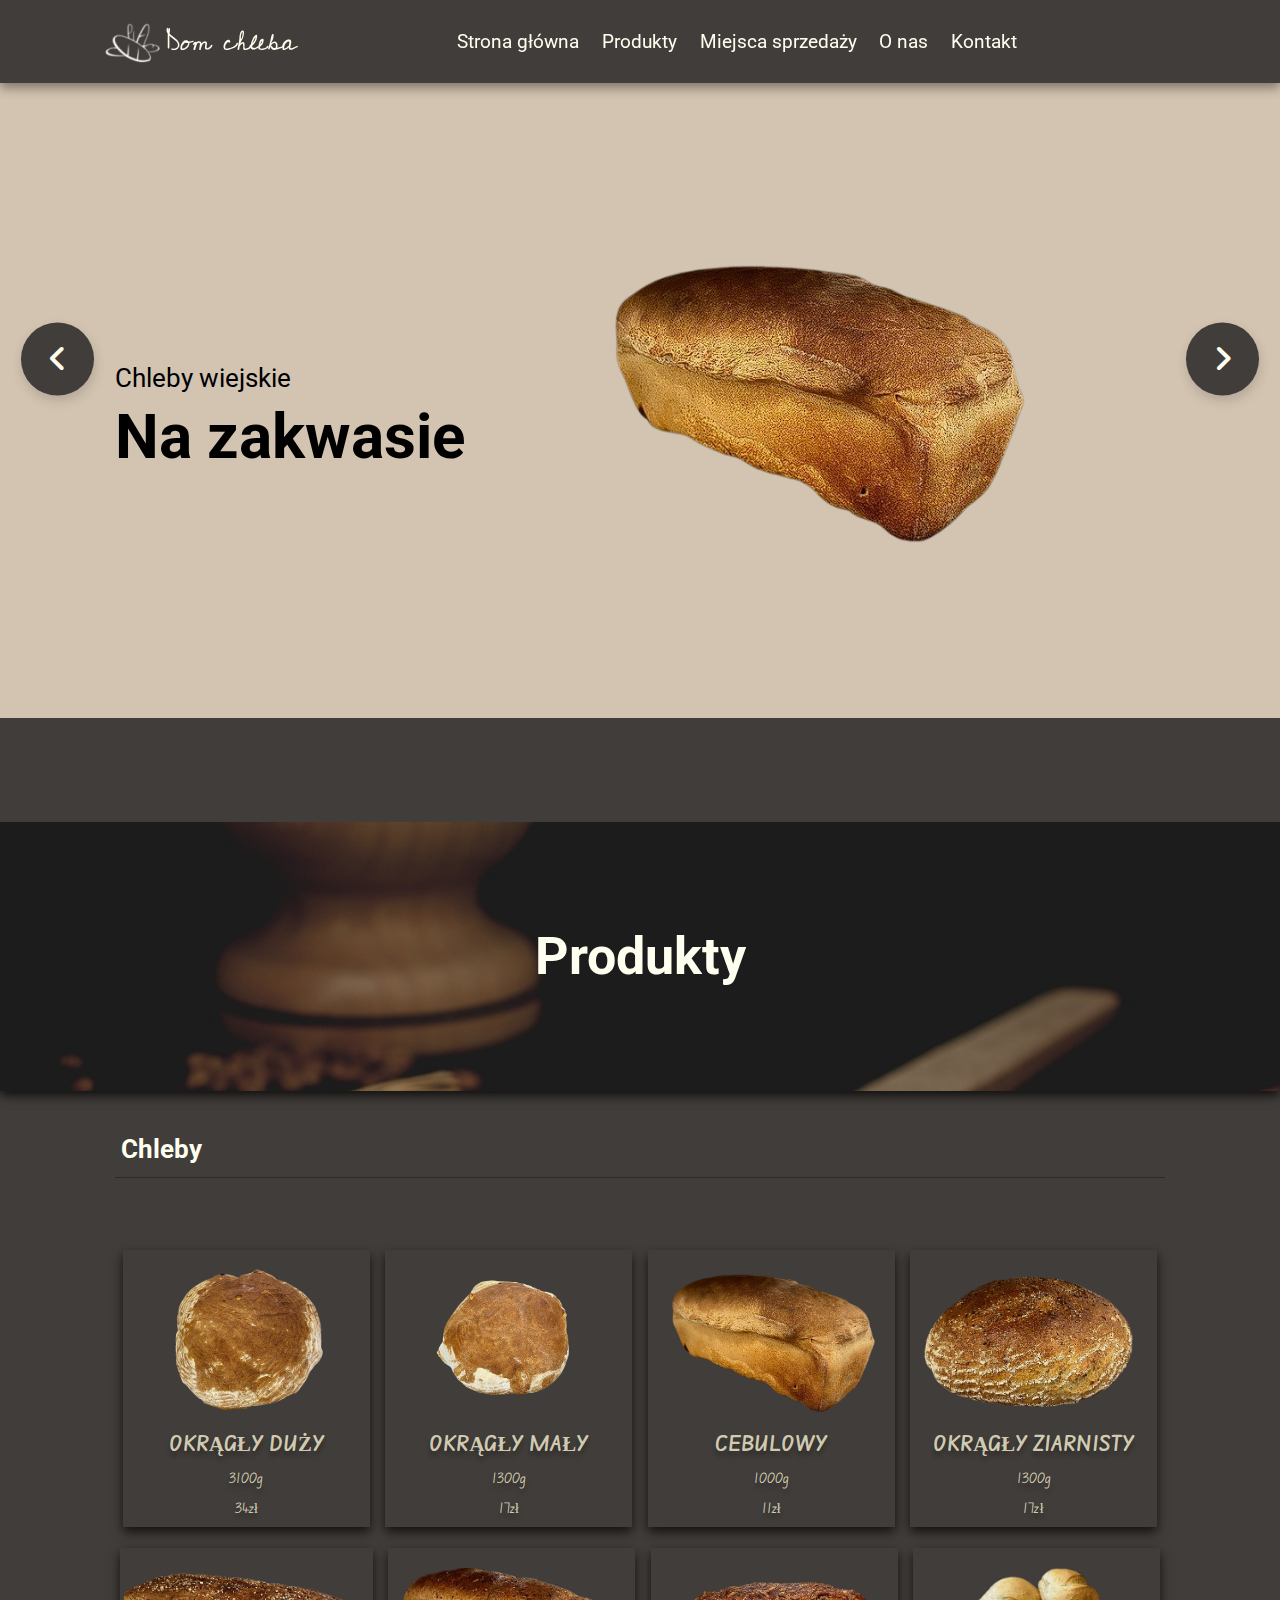
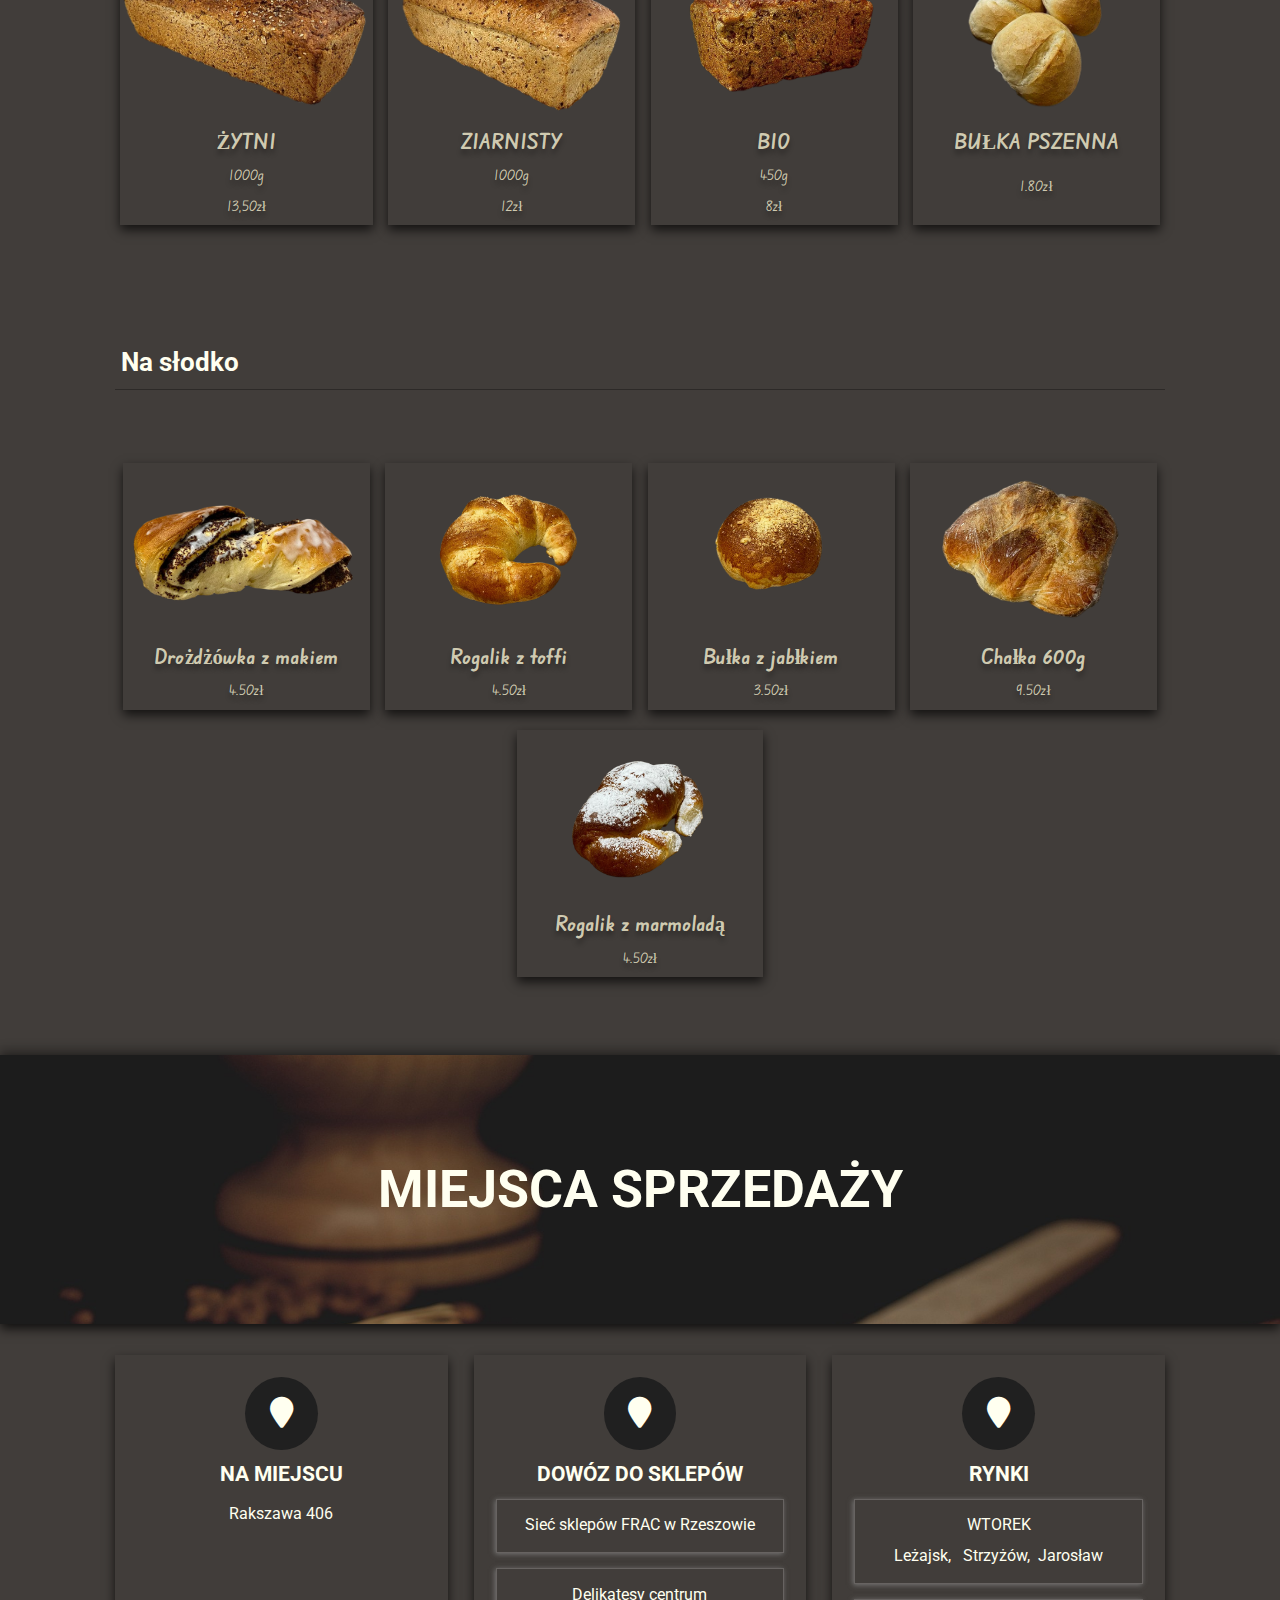
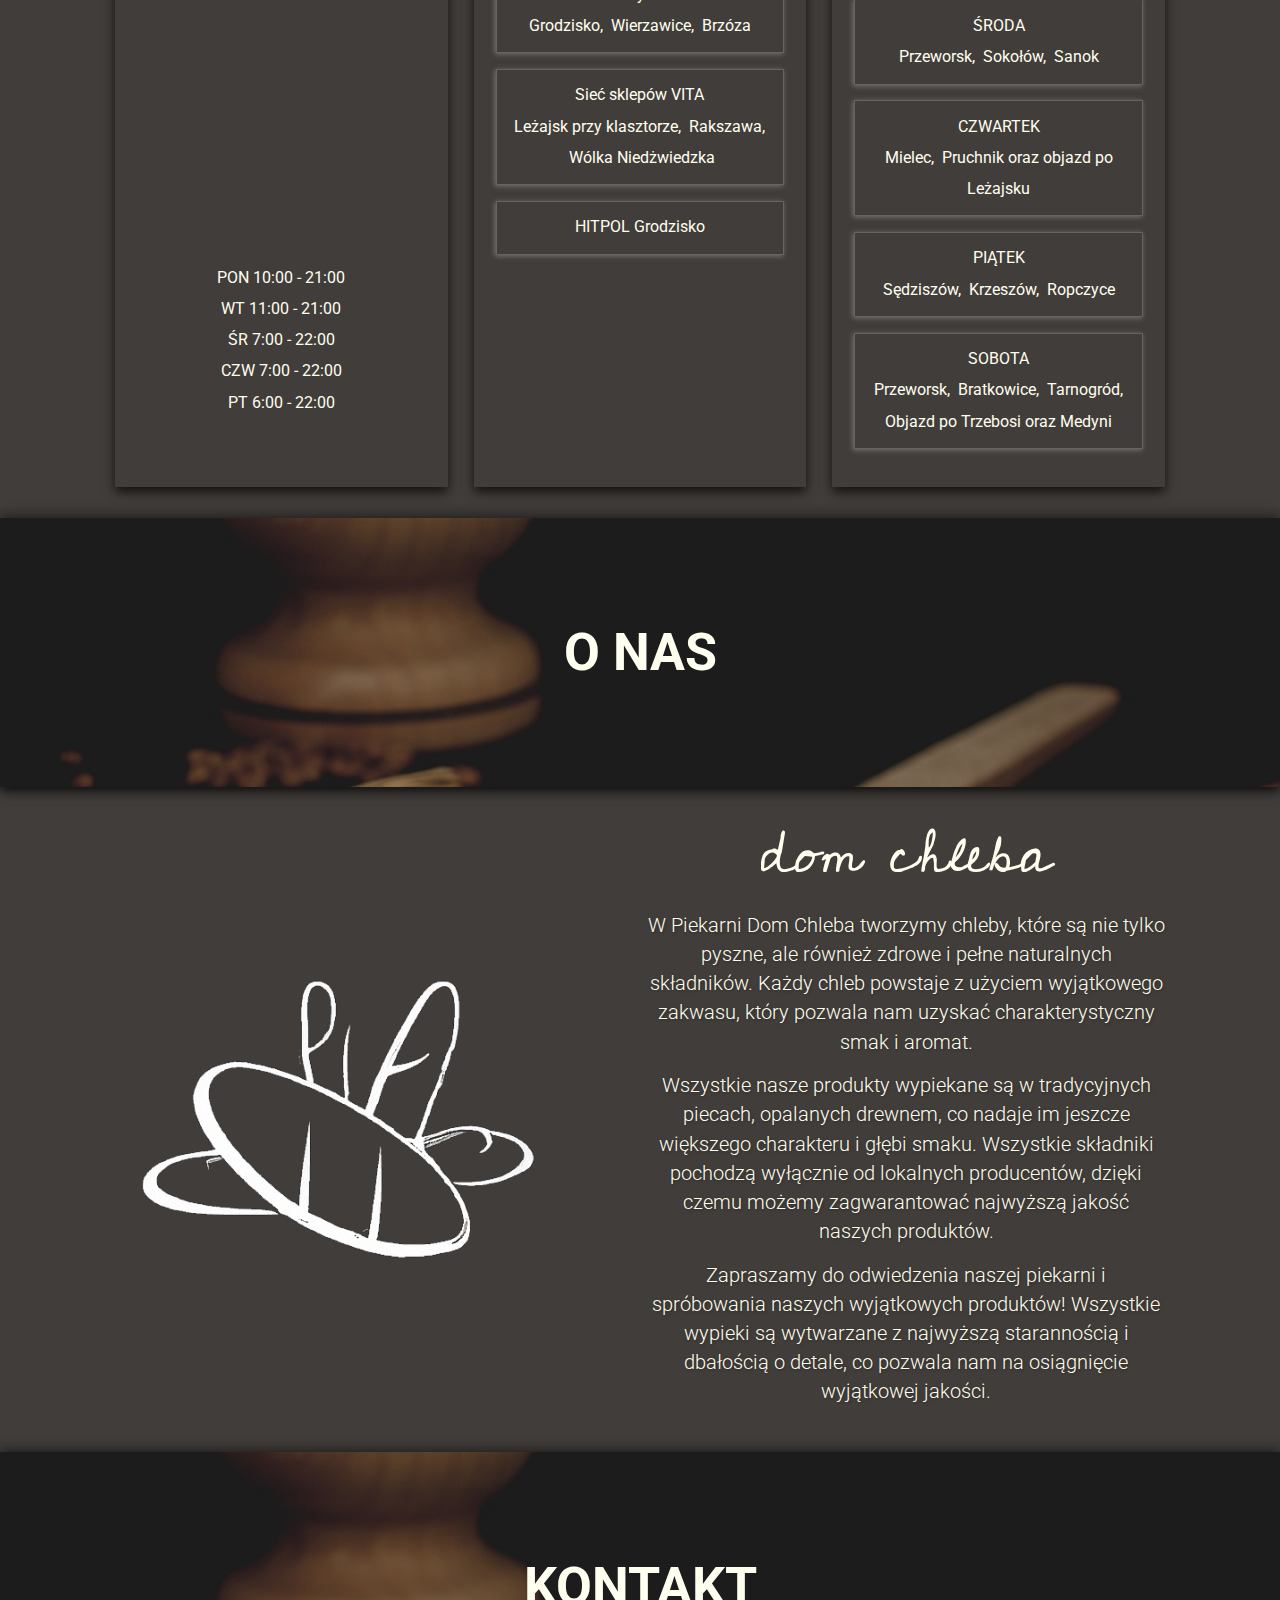
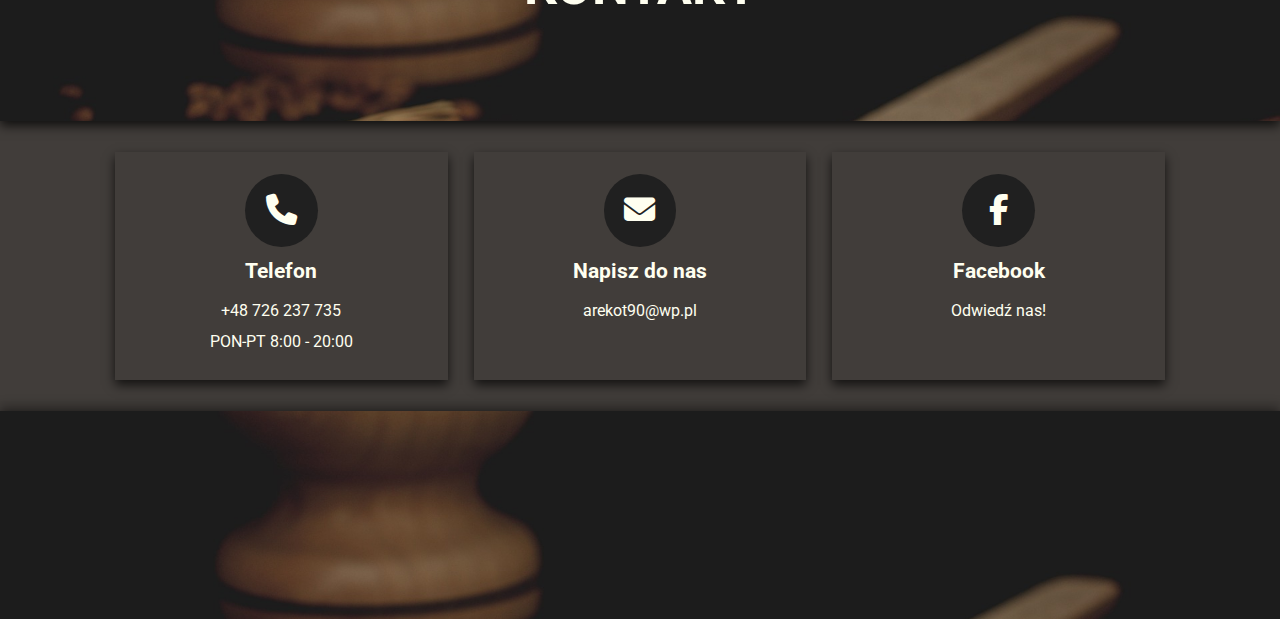
<file: website.html>
<!DOCTYPE html>
<html>
<head>
    <meta charset="UTF-8">
    <meta http-equiv="X-UA-Compatible" content="IE=edge">
    <meta name="viewport" content="width=device-width, initial-scale=1.0">
    <title> stronka </title>


    <link rel="stylesheet" href="https://cdnjs.cloudflare.com/ajax/libs/font-awesome/6.3.0/css/all.min.css">
    <link rel="stylesheet" href="styles.css">


</head>

<body>

    <header class="header">
        <a href="#" class="logo"> <img src="images/iconlogo.png" alt=""> <span class="logo-text"> Dom chleba </span> </a>

        <nav class="navbar">
            <a href="#">Strona główna</a>
            <a href="#produkty">Produkty</a>
            <a href="#miejsca-sprzedazy">Miejsca sprzedaży</a>
            <a href="#onas">O nas</a>
           <!--- <a href="#">Galeria</a> -->
            <a href="#kontakt">Kontakt</a>
        </nav> 

        <div class="icons">
            
        </div>
    </header>

<section class="main" id="home">
    <div class="slider">

        <div class="slide active">
            <div class="content">
                <span class="c">Chleby wiejskie</span>
                <h3 class="c">Na zakwasie</h3>
            </div>
            <div class="breads">
                <img src="breads/cebulowymain.png" alt="">
            </div>
        </div>

        <div class="slide">
            <div class="content">
                <span class="c">Wypiekane w piecach</span>
                <h3 class="c">Opalanych drewnem</h3>
                
            </div>
            <div class="breads">
                <img src="breads/MALYZIARN.png" alt="">
            </div>
        </div>

        <div class="slide">
            <div class="content">
                <span class="c">Przy większych zamówieniach</span>
                <h3 class="c">Dowóz do klienta!</h3>
                
            </div>
            <div class="breads">
                <img src="breads/bulki.png" alt="">
            </div>
        </div>
        
    </div>

    <div id="right" class="fas fa-angle-right" onclick="next()"></div>
    <div id="left" class="fas fa-angle-left" onclick="next()"></div>


</section>

<!-- ------------------------------------------------ -->


<div class="dmargin"></div>

<!--PRODUKTY ------------------------------------------------ -->

<div class="heading">
    <h1> Produkty</h1>
    
</div>

<section class="category" id="produkty">
    <h1 class="title"> <span> Chleby</span></h1>

    <div class="blocks">
        <!---->
        <a href="#" class="block">
            <img src="breads/DUZY.png" alt="Placeholder Image">
        <h3>OKRĄGŁY DUŻY</h3>
        <p>3100g</p>
        <p>34zł</p>
        </a>

        <!---->
        <a href="#" class="block">
            <img src="breads/MALY.png" alt="Placeholder Image">
            <h3>OKRĄGŁY MAŁY</h3>
            <p>1300g</p>
            <p>17zł</p>
            </a>

        <!---->
        <a href="#" class="block">
            <img src="breads/CEBULOWY.png" alt="Placeholder Image">
            <h3>CEBULOWY</h3>
            <p>1000g</P>
            <p>11zł</p>
            </a>

        <!---->
        <a href="#" class="block">
            <img src="breads/MALYZIARN.png" alt="Placeholder Image">
            <h3>OKRĄGŁY ZIARNISTY</h3>
            <p>1300g</p>
            <p>17zł</p>
            </a>

        <!---->
        <a href="#" class="block">
            <img src="breads/ZYTNI.png" alt="Placeholder Image">
            <h3>ŻYTNI</h3>
            <p>1000g</p>
            <p>13,50zł</p>
            </a>

        <!---->
        <a href="#" class="block">
            <img src="breads/ZIARNISTY.png" alt="Placeholder Image">
            <h3>ZIARNISTY</h3>
            <p>1000g</p>
            <p>12zł</p>
            </a>

        <!---->
        <a href="#" class="block">
            <img src="breads/BIO.png" alt="Placeholder Image">
            <h3>BIO</h3>
            <p>450g</p>
            <p>8zł</p>
            </a>
        
        <!---->
        <a href="#" class="block">
            <img src="breads/bulki.png" alt="Placeholder Image">
            <h3>BUŁKA PSZENNA</h3>
            <p></p>
            <p>1.80zł</p>
            </a>

        <!--
        <a href="#" class="block">
            <img src="https://placehold.co/600x400" alt="Placeholder Image">
            <h3>bbb</h3>
            </a> -->

            

            

            

        



    </div>





</section>

<!---------->

<section class="category">
    <h1 class="title"> <span> Na słodko</span></h1>

    <div class="blocks">


        <!---->
        <a href="#" class="block">
            <img src="sweet/sweet1.png" alt="Placeholder Image">
        <h3>Drożdżówka z makiem</h3>
        <p>4.50zł</p>
        </a>

        <!---->
        <a href="#" class="block">
            <img src="sweet/sweet2.png" alt="Placeholder Image">
        <h3>Rogalik z toffi</h3>
        <p>4.50zł</p>
        </a>

        <!---->
        <a href="#" class="block">
            <img src="sweet/sweet3.png" alt="Placeholder Image">
        <h3>Bułka z jabłkiem</h3>
        <p>3.50zł</p>
        </a>

        <!---->
        <a href="#" class="block">
            <img src="sweet/sweet4.png" alt="Placeholder Image">
        <h3>Chałka 600g</h3>
        <p>9.50zł</p>
        </a>

        <!---->
        <a href="#" class="block">
            <img src="sweet/sweet5.png" alt="Placeholder Image">
        <h3>Rogalik z marmoladą</h3>
        <p>4.50zł</p>
        </a>

    </div>
</section>


<!----MIEJSCA SPRZEDAŻY-->
<div class="heading">
    <h1> MIEJSCA SPRZEDAŻY</h1>
</div>

<section class="contact" id="miejsca-sprzedazy"> <!--Klasa wzięta z sekcji kontaktu-->
    <div class="contact-icons">

        <div class="icons iframe-ic div1">
            <i class="fas fa-map-marker"></i>
            <h3>NA MIEJSCU</h3>
            <p>Rakszawa 406</p>
            <iframe
                src="https://www.google.com/maps/embed?pb=!1m14!1m8!1m3!1d10224.36800119611!2d22.243417!3d50.159416!3m2!1i1024!2i768!4f13.1!3m3!1m2!1s0x473ce9d2ee84b289%3A0xe39e03b2445879e3!2sDom%20Chleba%20w%20Rakszawie%20Arkadiusz%20Kot!5e0!3m2!1spl!2spl!4v1678988530254!5m2!1spl!2spl"
                width="600" 
                height="330" 
                style="border: 0px solid black;" 
                allowfullscreen="" 
                loading="lazy" 
                referrerpolicy="no-referrer-when-downgrade">
            </iframe>
            <p>PON 10:00 - 21:00</p>
            <p>WT 11:00 - 21:00</p>
            <p>ŚR 7:00 - 22:00</p>
            <p>CZW 7:00 - 22:00</p>
            <p>PT 6:00 - 22:00</p>
        </div>

        <div class="icons hover">
            <i class="fas fa-map-marker"></i>
            <h3>DOWÓZ DO SKLEPÓW</h3>
            <p class="rynki">Sieć sklepów FRAC w Rzeszowie</p>
            <p class="rynki">Delikatesy centrum <br> Grodzisko, &nbsp;Wierzawice, &nbsp;Brzóza</p>
            <p></p>
            
            <p class="rynki">Sieć sklepów VITA <br> Leżajsk przy klasztorze, &nbsp;Rakszawa, &nbsp;Wólka Niedżwiedzka</p>
            <p></p>
            
            <p class="rynki">HITPOL Grodzisko</p>

        </div>

        <div class="icons hover">
            <i class="fas fa-map-marker"></i>
            <h3>RYNKI</h3>

            <p class="rynki">WTOREK <br> Leżajsk, &nbsp; Strzyżów, &nbsp;Jarosław</p>
           <!--- <p>Leżajsk, &nbsp; Strzyżów, &nbsp;Jarosław</p> --->
            
            

            <p class="rynki">ŚRODA <br> Przeworsk, &nbsp;Sokołów, &nbsp;Sanok</p>
            <p></p>
            

            <p class="rynki">CZWARTEK <br>Mielec, &nbsp;Pruchnik oraz objazd po Leżajsku</p>
            <p></p>
            

            <p class="rynki">PIĄTEK <br> Sędziszów, &nbsp;Krzeszów, &nbsp;Ropczyce</p>
            <p></p>

            <p class="rynki">SOBOTA <br> Przeworsk, &nbsp;Bratkowice, &nbsp;Tarnogród, Objazd po Trzebosi oraz Medyni<br> </p>
           
        </div>


    </div>
</section>

<!----------O NAS-->

<div class="heading">
    <h1> O NAS</h1>
    </div>


<section class="about" id="onas">
    <div class="img">
        <img src="images/image.png" alt="...">
    </div>
    <div class="text">
        <span>dom chleba</span>
        <h3>
            W Piekarni Dom Chleba tworzymy chleby, które są nie tylko pyszne, ale również zdrowe i pełne naturalnych składników. 
            Każdy chleb powstaje z użyciem wyjątkowego zakwasu, który pozwala nam uzyskać charakterystyczny smak i aromat.
        </h3>
      <h3>  Wszystkie nasze produkty wypiekane są w tradycyjnych piecach, opalanych drewnem, co nadaje im jeszcze większego charakteru i głębi smaku. 
        Wszystkie składniki pochodzą wyłącznie od lokalnych producentów, dzięki czemu możemy zagwarantować najwyższą jakość naszych produktów.
      </h3>
        <h3>
            Zapraszamy do odwiedzenia naszej piekarni i spróbowania naszych wyjątkowych produktów! 
            Wszystkie wypieki są wytwarzane z najwyższą starannością i dbałością o detale, co pozwala nam na osiągnięcie wyjątkowej jakości.
        </h3>
    </div>
</section>


<!------KONTAKT-->
<div class="heading">
    <h1> KONTAKT</h1>  
</div>


<section class="contact" id="kontakt">
    <div class="contact-icons">
        <div class="icons hover">
            <i class="fas fa-phone"></i>
            <h3>Telefon</h3>
            <p>+48 726 237 735</p>
            <p>PON-PT 8:00 - 20:00</p>
        </div>


        <div class="icons hover">
            <i class="fas fa-envelope"></i>
            <h3>Napisz do nas</h3>
            <p>arekot90@wp.pl</p>
            <p></p>
        </div>


        
            <div class="icons hover">
                <a href="https://www.facebook.com/profile.php?id=100063692517073" target="_blank">
                <i class="fab fa-facebook-f"></i>
                <h3 class="fb">Facebook</h3>
                <p class="fb">Odwiedź nas!</p>
            </a>
            </div>  
    </div>


</section>




<div class="heading">
    <h1> </h1>  
</div>



    <script src="main.js"></script>
</body>


</html>
</file>
<file: styles.css>
@import url('https://fonts.googleapis.com/css2?family=Roboto:wght@100;300;400;500;700&display=swap');
@import url('https://fonts.googleapis.com/css2?family=Cedarville+Cursive&display=swap');

@import url('https://fonts.googleapis.com/css2?family=Edu+NSW+ACT+Foundation:wght@500&display=swap');
@import url('https://fonts.googleapis.com/css2?family=Roboto:wght@100&display=swap');

@import url('https://fonts.googleapis.com/css2?family=Edu+NSW+ACT+Foundation&display=swap');

:root{
    --onyx: #413d3a;
}

body {
    background: #413d3a;
}


*{
    font-family: 'Roboto', sans-serif;
    margin: 0;
    padding: 0;
    outline: none;
    border: none;
    text-decoration: none;
    transition: 0.25s linear;
    box-sizing: border-box;
    
}

html{
    font-size: 65%;
    overflow-x: hidden;
    scroll-behavior: smooth;
}

section{
    padding: 3rem 9%;
}

.header {
    position: fixed;
    top: 0;
    left: 0;
    right: 0;
    z-index: 1000;
    background: var(--onyx);
    display: flex;
    align-items: center;
    justify-content: space-between;
    padding: 1.5rem 8%;
    box-shadow: 0 0.5rem 1rem rgba(0,0,0, 0.4);
}

.header .logo{
    font-size: 2.6rem;
    
    color:ivory;
    display: flex;
    align-items: center;
    text-decoration: none; 
}

.logo-text {
    font-family: 'Cedarville Cursive', cursive;
    
}




.header .navbar a{
    font-size: 1.8rem;
    color: ivory;
    margin: 0 1rem;
    position: relative; 
    z-index: 1; 
}

.header .navbar a:hover{
    color: rgba(238, 233, 233, 0.884);
    transition: color 0.3s ease-in-out; 
}

.header .navbar a::before {
    content: '';
    position: absolute;
    z-index: -1; 
    top: -6px;
    left: -6px;
    right: -6px;
    bottom: -6px;
    border-radius: 11px;
    background-color: rgba(255, 255, 255, 0.247);
    opacity: 0;
    transition: opacity 0.3s ease-in-out;
}

.header .navbar a:hover::before {
    opacity: 1;
}

.header .icons div{
    font-size: 2.5rem;
    margin-left: 1.7rem;
    cursor: pointer;
    color: ivory;
}

.main{
    padding-top: 15rem;
    
    background-color: rgba(231, 215, 194, 0.877);
    background-size: cover;
    background-position: center;
    position: relative;
    
}

.main .slider .slide{
    display: flex;
    align-items: center;
    flex-wrap: wrap;
    gap: 1.5rem;
    display: none; 

}

/* Animacja napisów */
@keyframes fadeLeft {
    0% {
        opacity: 0;
        transform: translateX(-10%);
    }
    100% {
        opacity: 1;
        transform: translateX(0);
    }
}

/* @keyframes fadeUp {
    0% {
        opacity: 0;
        transform: scale(0.8);
    }
    100% {
        opacity: 1;
        transform: scale(1);
    }
} */

.main .slider .slide.active{
    display: flex;
}

.main .slider .slide .content{
    flex: 1 1 40rem;
    animation: fadeLeft .4s linear .4s backwards;
}

.main .slider .slide .content span{
    color:rgb(0, 0, 0);
    font-size: 2.5rem;
}

.main .slider .slide .content h3{
    color: black;
    font-size: 6rem;
    padding: 0.6rem 0;
}

.main .slider .slide .breads{
    flex: 1 1 40rem;
    margin: 3rem 0;
    height: 45rem;

}

.main .slider .slide .breads img{
    max-width: 100%;
    height: 90%;
    animation: fadeUp 0.6s linear;
}

.main #right,
.main #left{
    position:absolute;
    
    top:50%;
    transform: translateY(-50%);
    height: 7rem;
    width: 7rem;
    line-height: 7rem;
    box-shadow: 0.1rem 0.5rem 1.1rem rgba(0,0,0,0.15);
    text-align: center;
    background: var(--onyx);
    font-size: 3rem;
    color:ivory;
    cursor:pointer;
    background: #413d3a;
    border-radius: 50%;
    transition: all 0.4s ease-in-out;

}

.main #right:hover,
.main #left:hover{
    background: rgba(235, 202, 159, 0.651);
    color: ivory;
    
    
}

.main #left{
    left: 2rem;
}

.main #right{
    right: 2rem;
}

/* --------------------------------------------------------------------------- */


.dmargin {
    position: relative;
    height: 10rem;
    background: #413d3a;
    overflow: hidden;
    
} 

.heading h1{
    color: ivory;
    font-size: 5rem;
    
}

.heading {
     background: url("images/main.jpg") no-repeat;
    background-size: cover;
    background-position: top;
    padding-top: 10rem;
    padding-bottom: 10rem;
    align-items: center;
    text-align: center;

    box-shadow: 0 0.5rem 1rem rgba(0, 0, 0, 0.705),
    0 -0.5rem 1rem rgba(0, 0, 0, 0.305);
    
    

    
}

.title {
    display: flex;
    align-items: center;
    font-size: 2.5rem;
    margin-bottom: 3rem;
    padding: 1.2rem 0;
    border-bottom: 0.1rem solid rgba(0,0,0, 0.3);
    color: ivory;
}

.title span{
    padding-left: 0.6rem;
}




.heading p{
    padding-top: 1rem;
    font-size: 2rem;
    color: ivory;
}

.heading p a{
    color: rgb(37, 37, 37);
    padding-right: .5rem;

}




.category .blocks{
    display: flex;
    flex-wrap: wrap;
    gap: 1.5rem;
    padding: 4rem 0;
    justify-content: center; /* center the blocks horizontally */

  /*  box-shadow: 0 0.5rem 1rem rgba(0, 0, 0, 0.705); */

}

.category .blocks .block{
    text-align: center;
    flex-basis: calc(25% - 1.5rem);
    margin-bottom: .5rem; 
    box-shadow: 0 0.5rem 1rem rgba(0, 0, 0, 0.705);
   
}

.category .blocks .block img{
    height: 15rem;
    margin-top: 1rem;
    
    
}

.category .blocks .block h3{
    font-size: 2rem;
    margin: 1rem 0;
    color:#dfdabeec;
    font-family:'Edu NSW ACT Foundation', cursive;
    text-shadow: 0 0.5rem 0.5rem rgba(0, 0, 0, 0.305);
    
}
.category .blocks .block P{
    color: #dfdabeec;
    font-size: 1.5rem;
    padding-bottom: 1rem;
    font-family: 'Edu NSW ACT Foundation', cursive;
    text-shadow: 0 0.5rem 0.5rem rgba(0, 0, 0, 0.305);
    
}

.category .blocks .block:hover h3{
    color:white;
}
.category .blocks .block:hover p{
    color: white;
}

.breads img[src="breads/MALYZIARN.png"] {
    max-width: 40rem !important;
    height: auto !important;
    display: block;
    margin: 2rem 0 0 -5rem;
    position: relative;
    left: 2rem;
    top: 2rem;
  }

  .breads img[src="breads/bulki.png"] {
    max-width: 105rem !important;
    height: auto !important;
    display: block;
    margin: 1rem 0 0 -2rem;
    position: relative;
    left: 2rem;
    top: 0rem;
  }

  .breads img[src="breads/cebulowymain.png"] {
    max-width: 50rem !important;
    height: auto !important;
    display: block;
    margin: 2rem 0 0 -10rem;
    position: relative;
    left: 2rem;
    top: 2rem;

  }

.c {
    font-family: 'Roboto', sans-serif;
}




/*-----------O NAS---------------------*/
.about{
    display: flex;
    align-items: center;
    flex-wrap: wrap;
    gap: 1.5rem;
    margin-top: -2rem;
}

.about .img{
    flex: 1 1 40rem;
}

.about .img img{
    width: 90%;
    /* box-shadow: 0 0.5rem 1rem rgba(0, 0, 0, 0.705); */
}

.about .text{
    flex: 1 1 40rem;
    text-align: center;
    
    
}

.about .text span{
    color: ivory;
    font-size: 5.8rem;
    font-family: 'Cedarville Cursive', cursive;
    
    
}

.about .text h3{
    color: ivory;
    font-size: 1.9rem;
    padding-bottom: 1.4rem;
    font-family: 'Roboto', sans-serif;
    font-weight: 300;
    text-shadow: 1px 1px 3px rgba(0,0,0,0.3);
    line-height: 2.8rem;
}

.about .text p{
    color: ivory;
    font-size: 1.5rem;
    line-height: 2;
    padding: 1rem 0;
}





/*------KONTAKT---------------------------*/ 

.contact .contact-icons{
    display: grid;
    grid-template-columns: repeat(auto-fit, minmax(25rem, 1fr));
    gap: 2.5rem;

}

.contact .contact-icons .icons{
    text-align: center;
    border: 0.1rem solid var(--onyx);
    padding: 2rem;

    box-shadow: 0 0.5rem 1rem rgba(0, 0, 0, 0.705);
}

.contact .contact-icons .icons i{
    height: 7rem;
    width: 7rem;
    line-height: 7rem;
    font-size: 3rem;

    background: rgb(32, 32, 32);
    color:ivory;
    border-radius: 50%;

}

.contact .contact-icons .icons h3{
    color:ivory;
    font-size: 2rem;
    padding: 1.2rem 0;
    
}

.contact .contact-icons .icons p{
    color: ivory;
    font-size: 1.5rem;
    line-height: 2;
}

.contact-icons .iframe-ic iframe{
    width:100%;
    padding-top: 1rem;
    padding-bottom: 1rem;
    
    
}


/* .icons:hover {
    transform: scale(1.05); 
    transition: all 0.3s ease-in-out; 
  } */ 



.icons a {
    text-decoration: none;
    display: block;
    height: 100;
    width: 100;
  }

.hover:hover{
    transform: scale(1.05); 
    transition: all 0.3s ease-in-out;
  }

  .rynki {
    font-family: 'Roboto', sans-serif;
    font-size: 1.8rem;
    border: 1px solid rgba(255, 255, 255, 0.2);
    box-sizing: border-box;
    padding: 1rem;
    margin-bottom: 1.5rem;
    box-shadow: -0.1rem 0.05rem 0.5rem #888888c7;
   

  }

  .rynki:hover {
    border: 1px solid rgb(32, 32, 32);
    box-shadow: -0.17rem 0.11rem 0.62rem #888;
    scale: 1.07;
  }
  
  
  


/* sell locations divs */






@media (max-width: 767px){
    .header .navbar a {
        margin: 0.5rem;
        display: block;
        text-align: center;
        background-color: #333333;
        padding: 1rem; 
        color: #ffffff;
        border-radius: 5px;
      }
    
      .header .icons div {
        margin: 1rem;
      }
    
}

@media (max-width: 487px) {
    .header .navbar a {
      margin: 0.5rem;
      display: block;
      text-align: center;
      background-color: #333333;
      padding: 1rem; 
      color: #ffffff; 
      border-radius: 5px;
    }
  
    .header .icons div {
      margin: 1rem;
    }
    html{
        font-size: 55%;
        overflow-x: hidden;
        scroll-behavior: smooth;
    }
  }
</file>
